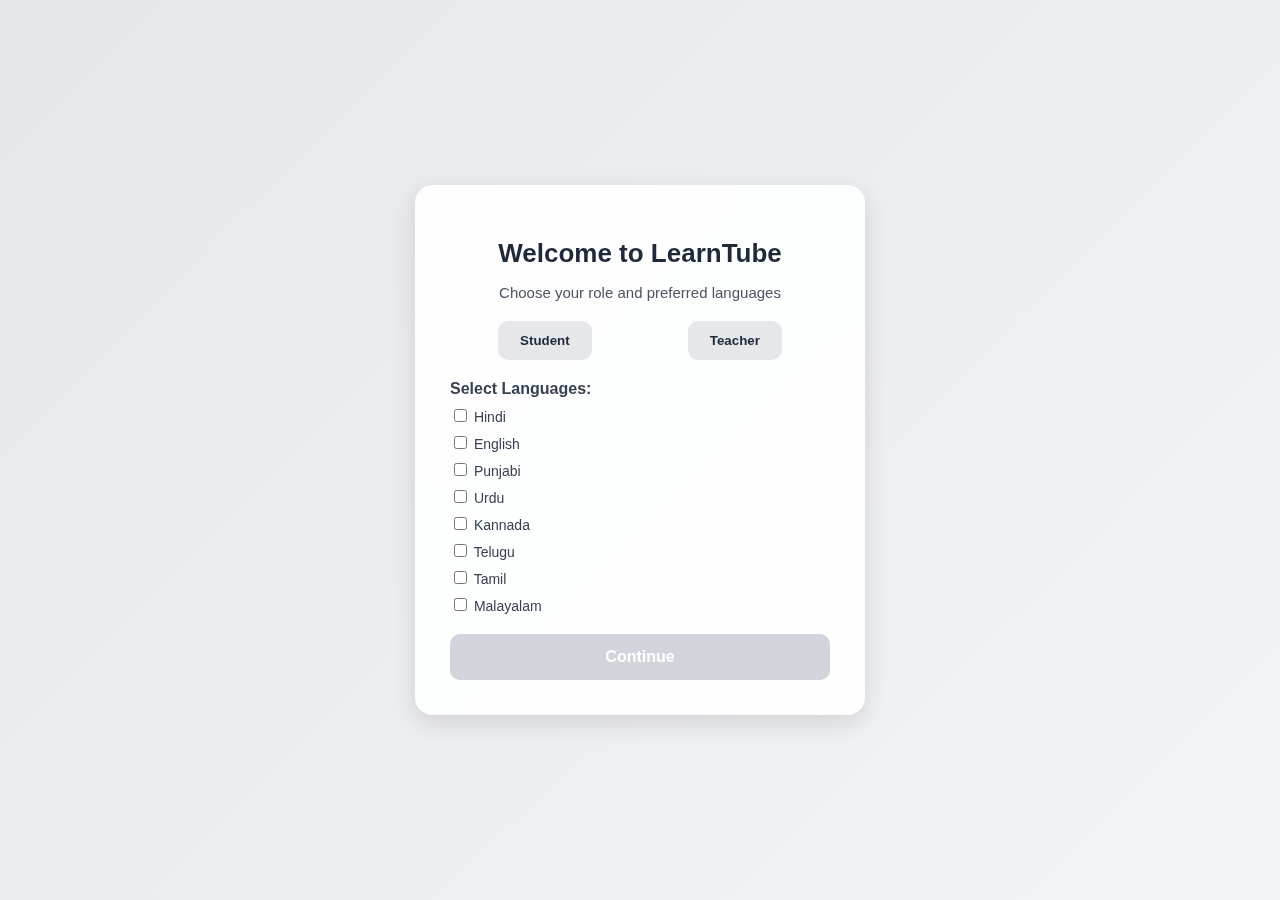
<file: index.html>
<!DOCTYPE html>
<html lang="en">
<head>
  <meta charset="UTF-8">
  <meta name="viewport" content="width=device-width, initial-scale=1.0">
  <title>LearnTube - Choose Role</title>
  <link rel="stylesheet" href="style.css">
</head>
<body>
  <div class="container">
    <h1>Welcome to LearnTube</h1>
    <p class="subtitle">Choose your role and preferred languages</p>

    <!-- Role Selection -->
    <div class="role-buttons">
      <button id="studentBtn" onclick="selectRole('student')">Student</button>
      <button id="teacherBtn" onclick="selectRole('teacher')">Teacher</button>
    </div>

    <!-- Language Selection -->
    <div class="languages">
      <h3>Select Languages:</h3>
      <label><input type="checkbox" value="Hindi"> Hindi</label>
      <label><input type="checkbox" value="English"> English</label>
      <label><input type="checkbox" value="Punjabi"> Punjabi</label>
      <label><input type="checkbox" value="Urdu"> Urdu</label>
      <label><input type="checkbox" value="Kannada"> Kannada</label>
      <label><input type="checkbox" value="Telugu"> Telugu</label>
      <label><input type="checkbox" value="Tamil"> Tamil</label>
      <label><input type="checkbox" value="Malayalam"> Malayalam</label>
    </div>

    <!-- Continue Button -->
    <button id="continueBtn" class="continue-btn" disabled>Continue</button>
  </div>

  <script>
    let selectedRole = null;

    function selectRole(role) {
      selectedRole = role;
      document.getElementById("continueBtn").disabled = false;

      // Toggle active class
      document.getElementById("studentBtn").classList.remove("active", "student");
      document.getElementById("teacherBtn").classList.remove("active", "teacher");

      if (role === "student") {
        document.getElementById("studentBtn").classList.add("active", "student");
      } else {
        document.getElementById("teacherBtn").classList.add("active", "teacher");
      }
    }

    document.getElementById("continueBtn").addEventListener("click", () => {
      if (selectedRole === "student") {
        window.location.href = "student.html";
      } else if (selectedRole === "teacher") {
        window.location.href = "teacher.html";
      }
    });
  </script>
</body>
</html>
</file>
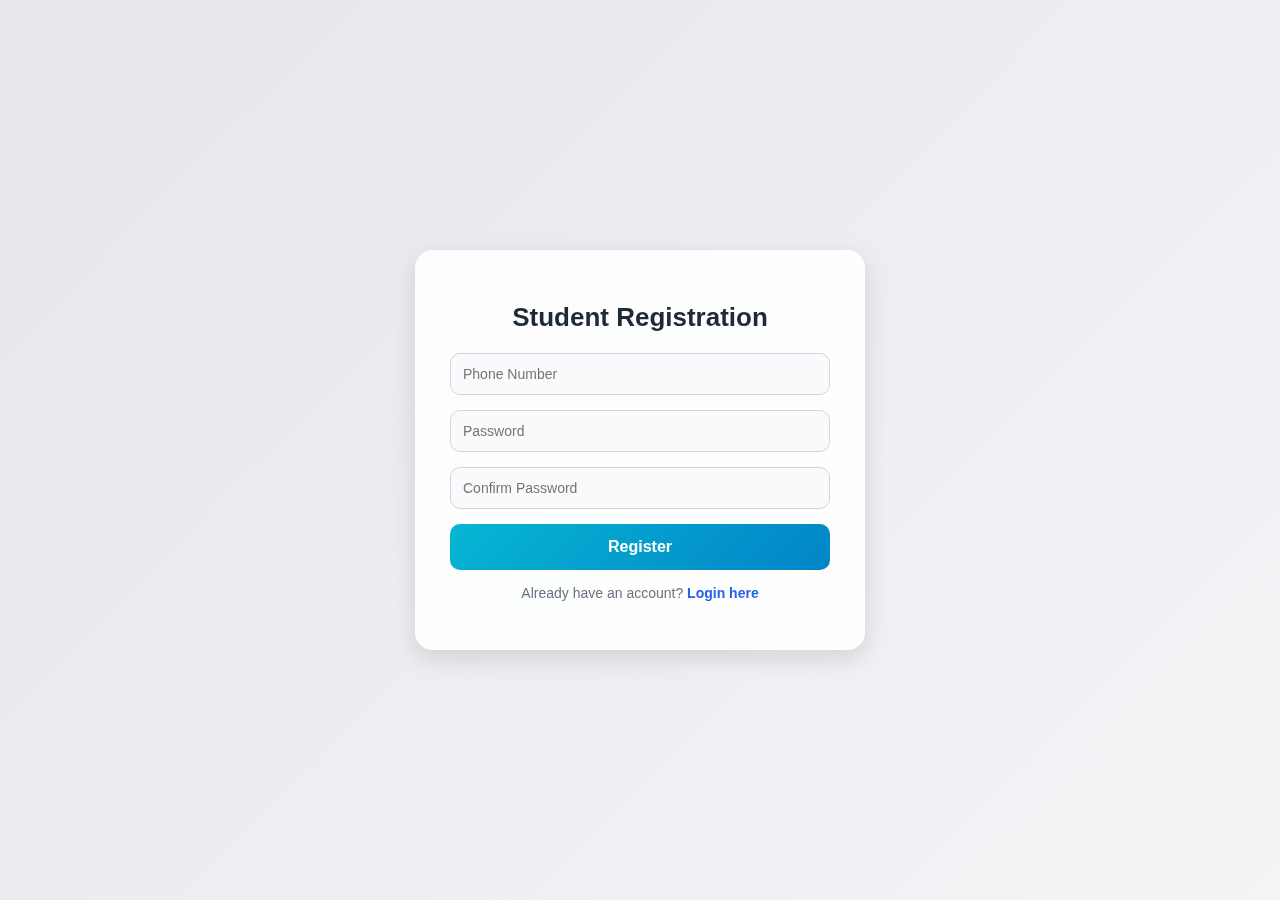
<file: student-register.html>
<!DOCTYPE html>
<html lang="en">
<head>
  <meta charset="UTF-8">
  <meta name="viewport" content="width=device-width, initial-scale=1.0">
  <title>Student Registration - LearnTube</title>
  <link rel="stylesheet" href="style.css">
</head>
<body>
  <div class="login-container">
    <h1>Student Registration</h1>
    <form>
      <input type="tel" placeholder="Phone Number" required>
      <input type="password" placeholder="Password" required>
      <input type="password" placeholder="Confirm Password" required>
      <button type="submit">Register</button>
    </form>
    <p class="register-link">Already have an account? <a href="student.html">Login here</a></p>
  </div>
</body>
</html>
</file>
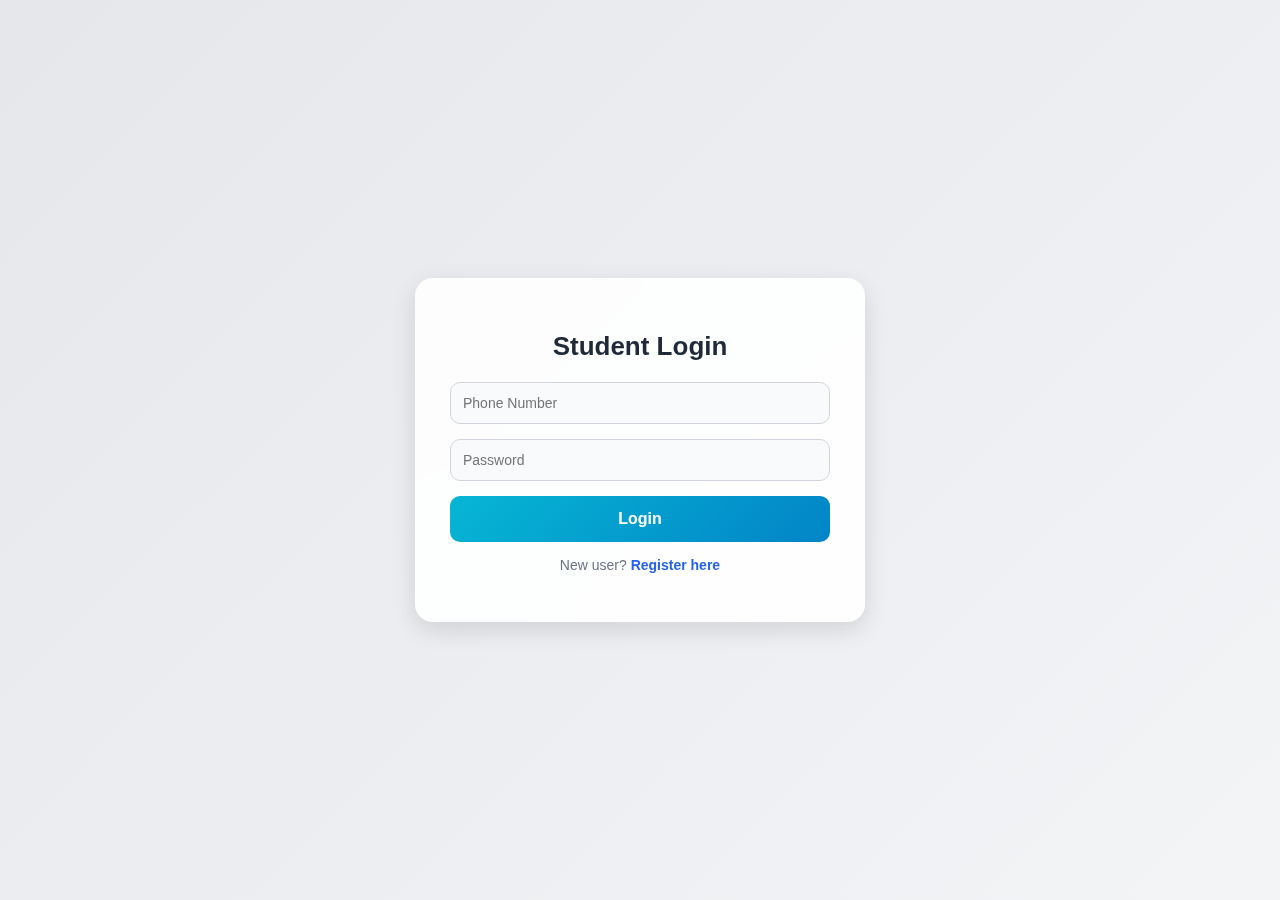
<file: student.html>
<!DOCTYPE html>
<html lang="en">
<head>
  <meta charset="UTF-8">
  <meta name="viewport" content="width=device-width, initial-scale=1.0">
  <title>Student Login - LearnTube</title>
  <link rel="stylesheet" href="style.css">
</head>
<body>
  <div class="login-container">
    <h1>Student Login</h1>
    <form>
      <input type="tel" placeholder="Phone Number" required>
      <input type="password" placeholder="Password" required>
      <button type="submit">Login</button>
    </form>
    <p class="register-link">New user? <a href="student-register.html">Register here</a></p>
  </div>
</body>
</html>
</file>
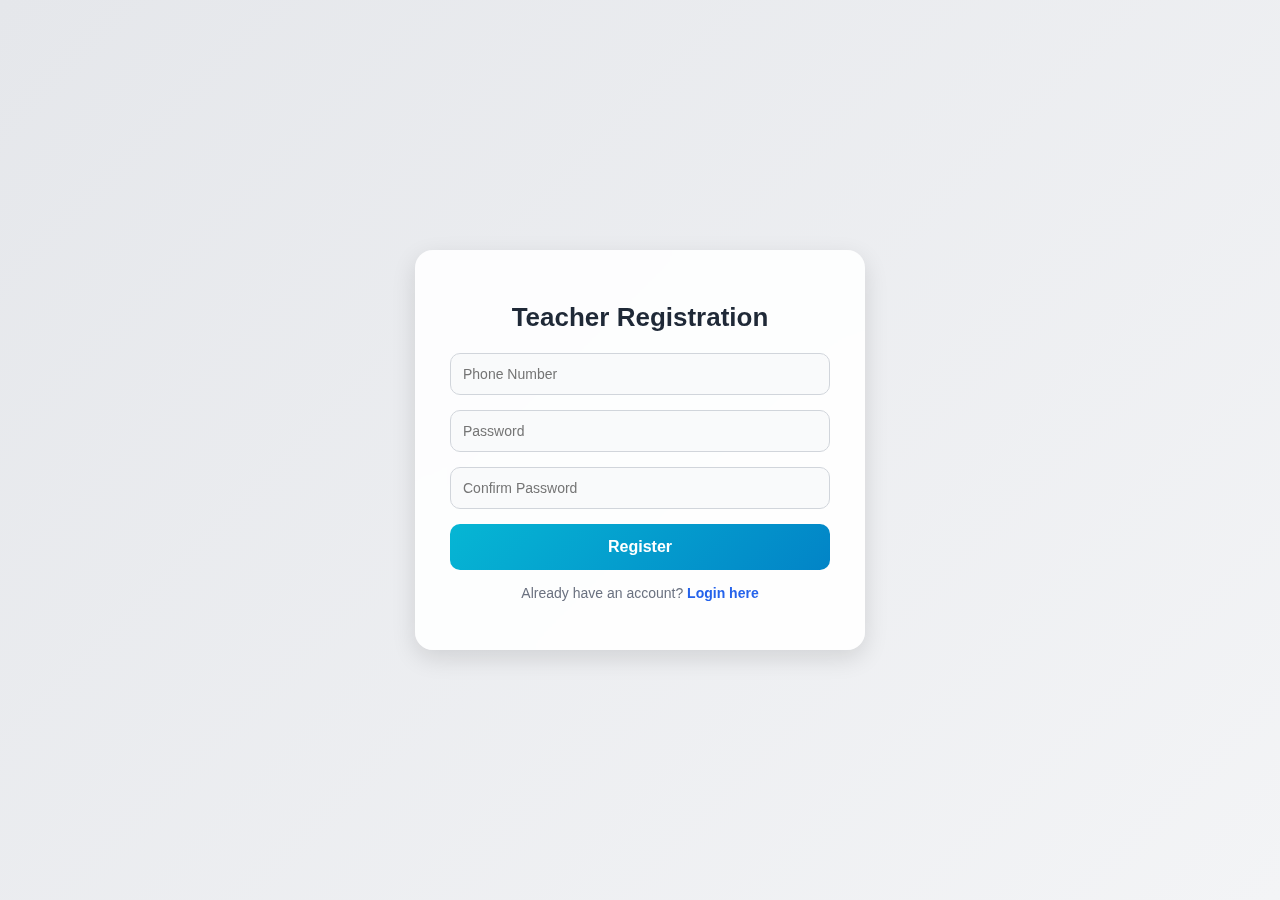
<file: teacher-register.html>
<!DOCTYPE html>
<html lang="en">
<head>
  <meta charset="UTF-8">
  <meta name="viewport" content="width=device-width, initial-scale=1.0">
  <title>Teacher Registration - LearnTube</title>
  <link rel="stylesheet" href="style.css">
</head>
<body>
  <div class="login-container">
    <h1>Teacher Registration</h1>
    <form>
      <input type="tel" placeholder="Phone Number" required>
      <input type="password" placeholder="Password" required>
      <input type="password" placeholder="Confirm Password" required>
      <button type="submit">Register</button>
    </form>
    <p class="register-link">Already have an account? <a href="teacher.html">Login here</a></p>
  </div>
</body>
</html>
</file>
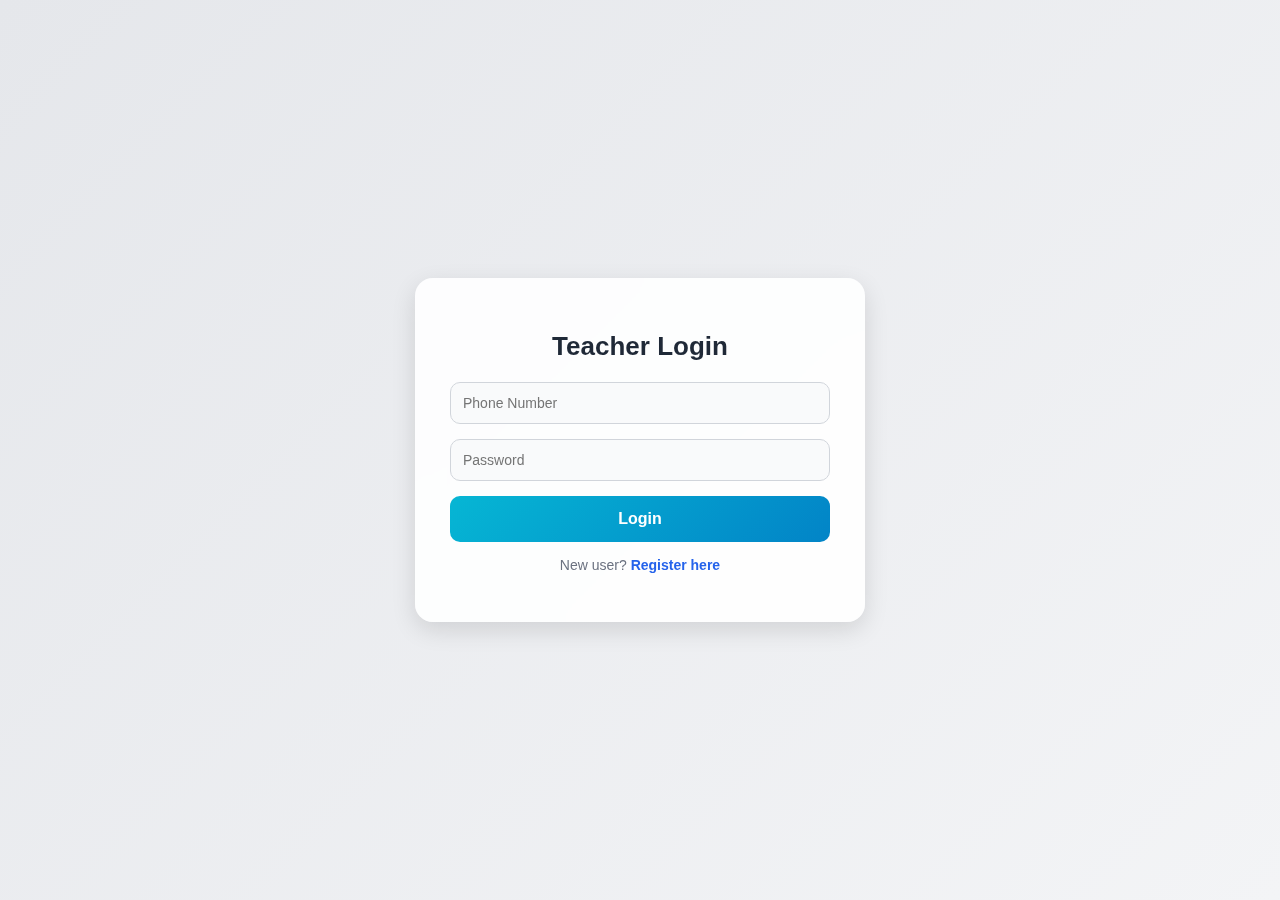
<file: teacher.html>
<!DOCTYPE html>
<html lang="en">
<head>
  <meta charset="UTF-8">
  <meta name="viewport" content="width=device-width, initial-scale=1.0">
  <title>Teacher Login - LearnTube</title>
  <link rel="stylesheet" href="style.css">
</head>
<body>
  <div class="login-container">
    <h1>Teacher Login</h1>
    <form>
      <input type="tel" placeholder="Phone Number" required>
      <input type="password" placeholder="Password" required>
      <button type="submit">Login</button>
    </form>
    <p class="register-link">New user? <a href="teacher-register.html">Register here</a></p>
  </div>
</body>
</html>
</file>
<file: style.css>
/* General */
body {
  font-family: 'Segoe UI', Tahoma, Geneva, Verdana, sans-serif;
  background: linear-gradient(135deg, #e5e7eb, #f3f4f6); /* Soft gray gradient */
  display: flex;
  justify-content: center;
  align-items: center;
  height: 100vh;
  margin: 0;
}

/* Glassmorphic Card */
.container,
.login-container {
  background: rgba(255, 255, 255, 0.9);
  backdrop-filter: blur(12px);
  padding: 35px;
  border-radius: 18px;
  box-shadow: 0 8px 25px rgba(0, 0, 0, 0.12);
  text-align: center;
  width: 380px;
  transition: transform 0.3s ease, box-shadow 0.3s ease;
}

.container:hover,
.login-container:hover {
  transform: translateY(-5px);
  box-shadow: 0 12px 35px rgba(0, 0, 0, 0.18);
}

h1 {
  font-size: 26px;
  margin-bottom: 10px;
  color: #1f2937; /* Dark gray */
}

.subtitle {
  font-size: 15px;
  color: #4b5563; /* Medium gray */
  margin-bottom: 20px;
}

/* Role Buttons */
.role-buttons {
  display: flex;
  justify-content: space-around;
  margin-bottom: 20px;
}

.role-buttons button {
  padding: 12px 22px;
  border: none;
  border-radius: 10px;
  cursor: pointer;
  background: #e5e7eb;
  transition: all 0.3s ease;
  font-weight: bold;
  color: #1f2937;
}

.role-buttons button:hover {
  background: #d1d5db;
  transform: scale(1.05);
}

.role-buttons button.active.student {
  background: linear-gradient(135deg, #3b82f6, #2563eb);
  color: white;
}

.role-buttons button.active.teacher {
  background: linear-gradient(135deg, #10b981, #059669);
  color: white;
}

/* Language Selection */
.languages {
  text-align: left;
  margin: 20px 0;
}

.languages h3 {
  margin-bottom: 8px;
  font-size: 16px;
  color: #374151;
}

.languages label {
  display: block;
  margin-bottom: 8px;
  font-size: 14px;
  cursor: pointer;
  color: #374151;
}

.languages input {
  accent-color: #6366f1;
}

/* Continue Button */
.continue-btn {
  width: 100%;
  padding: 14px;
  border: none;
  border-radius: 10px;
  background: linear-gradient(135deg, #6366f1, #4f46e5);
  color: white;
  font-size: 16px;
  font-weight: bold;
  cursor: pointer;
  transition: all 0.3s ease;
}

.continue-btn:disabled {
  background: #d1d5db;
  cursor: not-allowed;
}

.continue-btn:hover:not(:disabled) {
  background: linear-gradient(135deg, #4f46e5, #4338ca);
  transform: scale(1.03);
}

/* Login & Register Pages */
.login-container h1 {
  margin-bottom: 20px;
  color: #1f2937;
}

.login-container form {
  display: flex;
  flex-direction: column;
  gap: 15px;
}

.login-container input {
  padding: 12px;
  border: 1px solid #d1d5db;
  border-radius: 10px;
  font-size: 14px;
  transition: 0.3s;
  background: #f9fafb;
}

.login-container input:focus {
  border-color: #6366f1;
  box-shadow: 0 0 6px rgba(99, 102, 241, 0.4);
  outline: none;
  background: #ffffff;
}

.login-container button {
  padding: 14px;
  border: none;
  border-radius: 10px;
  background: linear-gradient(135deg, #06b6d4, #0284c7);
  color: white;
  font-size: 16px;
  font-weight: bold;
  cursor: pointer;
  transition: all 0.3s ease;
}

.login-container button:hover {
  background: linear-gradient(135deg, #0284c7, #0369a1);
  transform: translateY(-2px);
}

.register-link {
  margin-top: 15px;
  font-size: 14px;
  color: #6b7280;
}

.register-link a {
  color: #2563eb;
  font-weight: 600;
  text-decoration: none;
  transition: 0.3s;
}

.register-link a:hover {
  color: #1d4ed8;
  text-decoration: underline;
}
</file>
